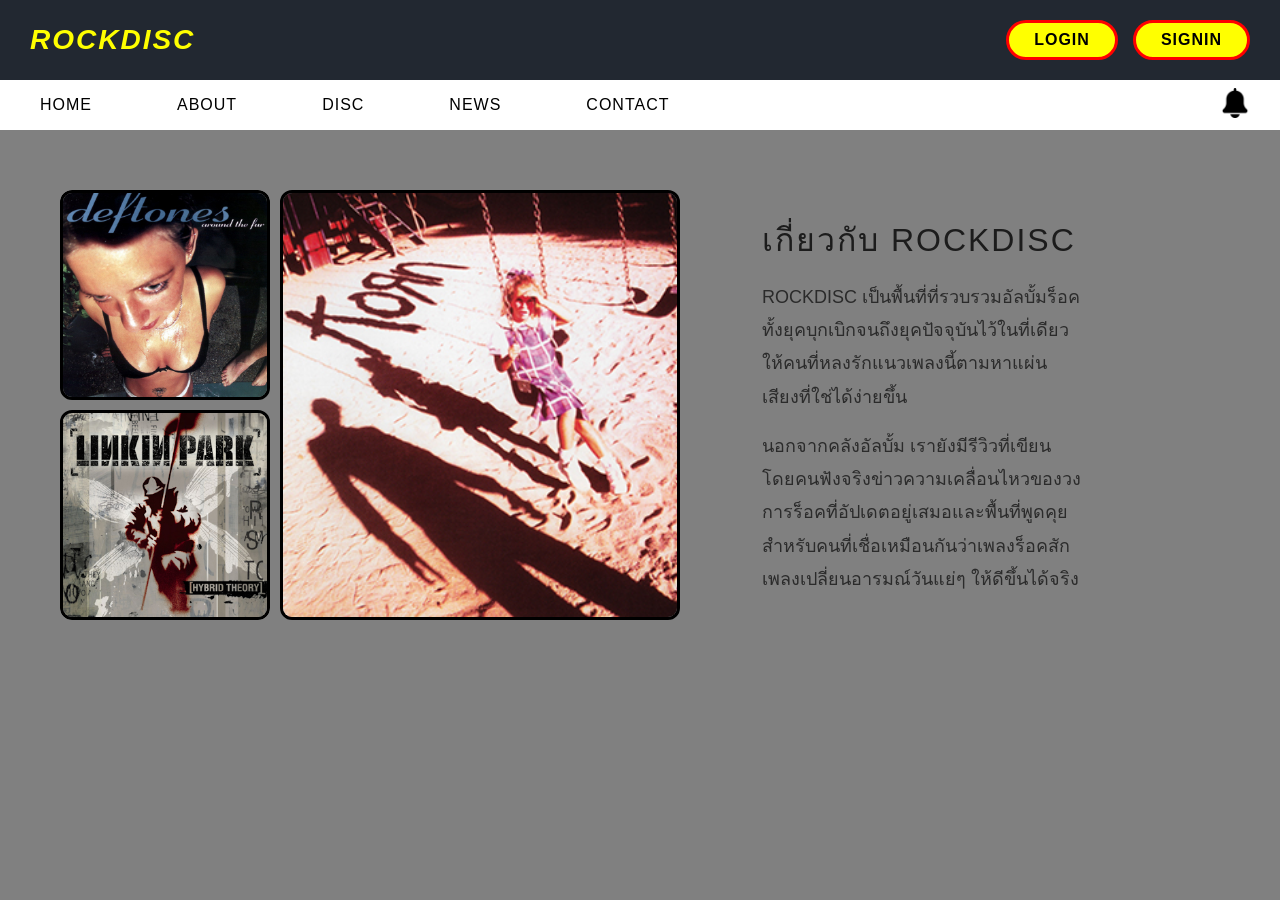
<file: index.html>
<!DOCTYPE html>
<html lang="en">
<head>
    <meta charset="UTF-8">
    <meta name="viewport" content="width=device-width, initial-scale=1.0">
    <link rel="stylesheet" href="index.css">
    <script src="script.js" defer></script>
    <title>ROCKDISC</title>
</head>
<body>
    <!-- ส่วนหัวเว็บ -->
    <header> 

        <div class="logo">ROCKDISC</div>

        <!-- กล่องคลุม 2 ปุ่ม -->
        <div class="header-btn" id="headerBtn">

            <button class="btn-log">LOGIN</button>
            <button class="btn-sign">SIGNIN</button>
        
        </div>

        <!-- แสดงแทนปุ่ม หลังจาก login/signup สำเร็จ -->
        <div class="user-chip" id="userChip">
            <div class="avatar" id="avatarLetter">G</div>
            <span id="userGreeting">สวัสดี</span>
            <button class="btn-logout" id="btnLogout">LOGOUT</button>
        </div>

    </header>

    <!-- เมนูนำทาง -->
     <nav>
        <ul class="navbar">
            <li><a href="index.html">HOME</a></li>
            <li><a href="about.html">ABOUT</a></li>
            <li><a href="disc.html">DISC</a></li>
            <li><a href="news.html">NEWS</a></li>
            <li><a href="contact.html">CONTACT</a></li>
        </ul>

        <div><img src="img/bell.png" alt="#" class="notice"></div>
     </nav>

     <!-- กล่องเนื้อหาคลุม 3 คอลัม -->
      <div class="main-con">

        <!-- เนื้อหาฝั่งซ้าย -->
        <div class="left-panel">
            
            <!-- 2 รูปฝั่งซ้าย -->
            <div class="band-pic">
                <img src="img/dt-arf.jpg" alt="Deftones" class="def">
                <img src="img/hb-lp.jpg" alt="LinkinPark" class="lin">
            </div>

        </div>

        <!-- 1 รูปตรงกลาง -->
        <div class="band-center">
            <img src="img/k-k.jpg" alt="KoRn" class="korn">
        </div>

        <!-- เนื้อหาฝั่งขวา -->
        <div class="right-panel">

            <!-- เนื้อหาโปรโมทเว็บ -->
            <div class="promo">
                <span class="promo-eyebrow">เกี่ยวกับ ROCKDISC</span>
                <p class="promo-text">
                    ROCKDISC เป็นพื้นที่ที่รวบรวมอัลบั้มร็อคทั้งยุคบุกเบิกจนถึงยุคปัจจุบันไว้ในที่เดียวให้คนที่หลงรักแนวเพลงนี้ตามหาแผ่นเสียงที่ใช่ได้ง่ายขึ้น
                </p>
                <p class="promo-text">
                    นอกจากคลังอัลบั้ม เรายังมีรีวิวที่เขียนโดยคนฟังจริงข่าวความเคลื่อนไหวของวงการร็อคที่อัปเดตอยู่เสมอและพื้นที่พูดคุยสำหรับคนที่เชื่อเหมือนกันว่าเพลงร็อคสักเพลงเปลี่ยนอารมณ์วันแย่ๆ ให้ดีขึ้นได้จริง
                </p>
            </div>

        </div>

      </div>

      <!-- ป๊อปอัป login / signup -->
      <div class="overlay" id="overlay">
        <div class="modal">
          <button class="modal-close" onclick="closeModal()">✕</button>
          <div class="modal-head">
            <div class="label">ROCKDISC</div>
          </div>
          <div class="tabs">
            <div class="tab" id="tabLogin" onclick="switchTab('login')">LOGIN</div>
            <div class="tab" id="tabSignup" onclick="switchTab('signup')">SIGN UP</div>
          </div>

          <!-- login pane -->
          <div class="form-pane" id="paneLogin">
            <form onsubmit="return handleLogin(event)">
              <div class="field">
                <label>Email</label>
                <input type="email" id="loginEmail" required placeholder="you@example.com">
              </div>
              <div class="field">
                <label>Password</label>
                <input type="password" id="loginPassword" required placeholder="••••••••">
              </div>
              <button class="submit-btn" type="submit">เข้าสู่ระบบ</button>
            </form>
            <div class="switch-line">ยังไม่มีบัญชี? <a onclick="switchTab('signup')">สมัครสมาชิก</a></div>
          </div>

          <!-- signup pane -->
          <div class="form-pane" id="paneSignup">
            <form onsubmit="return handleSignup(event)">
              <div class="field">
                <label>ชื่อผู้ใช้</label>
                <input type="text" id="signupName" required placeholder="Your name">
              </div>
              <div class="field">
                <label>Email</label>
                <input type="email" id="signupEmail" required placeholder="you@example.com">
              </div>
              <div class="field">
                <label>Password</label>
                <input type="password" id="signupPassword" required minlength="6" placeholder="อย่างน้อย 6 ตัวอักษร">
              </div>
              <div class="error-msg" id="signupError">กรุณากรอกข้อมูลให้ครบและรหัสผ่านอย่างน้อย 6 ตัวอักษร</div>
              <button class="submit-btn" type="submit">สมัครสมาชิก</button>
            </form>
            <div class="switch-line">มีบัญชีอยู่แล้ว? <a onclick="switchTab('login')">เข้าสู่ระบบ</a></div>
          </div>
        </div>
      </div>

      <div class="toast" id="toast"></div>
</body>
</html>
</file>
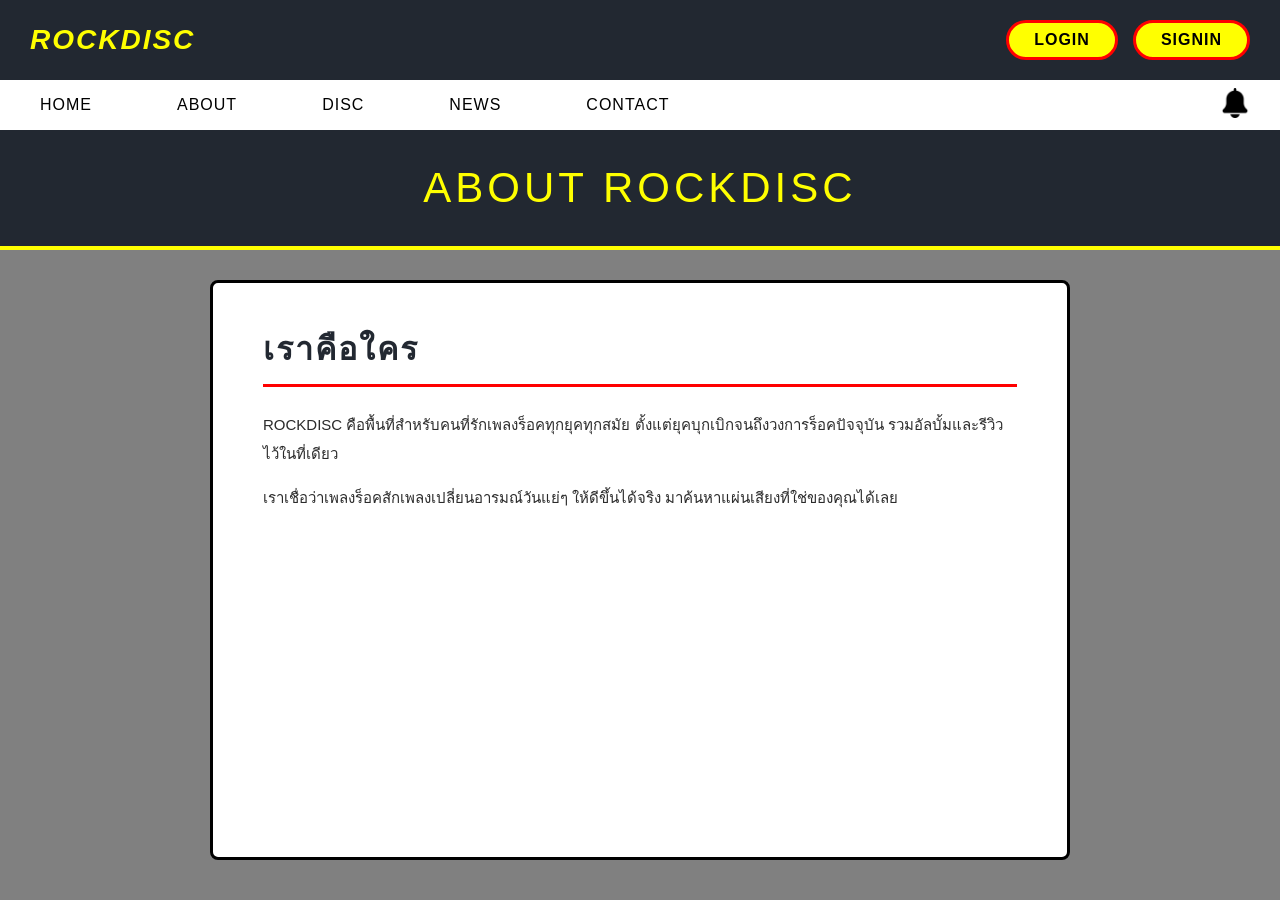
<file: about.html>
<!DOCTYPE html>
<html lang="en">
<head>
    <meta charset="UTF-8">
    <meta name="viewport" content="width=device-width, initial-scale=1.0">
    <link rel="stylesheet" href="about.css">
    <script src="script.js" defer></script>
    <title>ROCKDISC - ABOUT</title>
</head>
<body>

    <header>
        <div class="logo">ROCKDISC</div>
        <div class="header-btn" id="headerBtn">
            <button class="btn-log">LOGIN</button>
            <button class="btn-sign">SIGNIN</button>
        </div>
        <div class="user-chip" id="userChip">
            <div class="avatar" id="avatarLetter">G</div>
            <span id="userGreeting">สวัสดี</span>
            <button class="btn-logout" id="btnLogout">LOGOUT</button>
        </div>
    </header>

    <nav>
        <ul class="navbar">
            <li><a href="index.html">HOME</a></li>
            <li><a href="about.html">ABOUT</a></li>
            <li><a href="disc.html">DISC</a></li>
            <li><a href="news.html">NEWS</a></li>
            <li><a href="contact.html">CONTACT</a></li>
        </ul>
        <div><img src="img/bell.png" alt="#" class="notice"></div>
    </nav>

    <!-- กล่อง banner บนสุด -->
    <div class="about-banner">
        <span>ABOUT ROCKDISC</span>
    </div>

    <!-- กล่องเนื้อหา -->
    <div class="about-content">
        <h1>เราคือใคร</h1>
        <p>
            ROCKDISC คือพื้นที่สำหรับคนที่รักเพลงร็อคทุกยุคทุกสมัย
            ตั้งแต่ยุคบุกเบิกจนถึงวงการร็อคปัจจุบัน รวมอัลบั้มและรีวิวไว้ในที่เดียว
        </p>
        <p>
            เราเชื่อว่าเพลงร็อคสักเพลงเปลี่ยนอารมณ์วันแย่ๆ ให้ดีขึ้นได้จริง
            มาค้นหาแผ่นเสียงที่ใช่ของคุณได้เลย
        </p>
    </div>

    <div class="overlay" id="overlay">
        <div class="modal">
            <button class="modal-close" onclick="closeModal()">✕</button>
            <div class="modal-head">
                <div class="label">ROCKDISC</div>
            </div>
            <div class="tabs">
                <div class="tab" id="tabLogin" onclick="switchTab('login')">LOGIN</div>
                <div class="tab" id="tabSignup" onclick="switchTab('signup')">SIGN UP</div>
            </div>
            <div class="form-pane" id="paneLogin">
                <form onsubmit="return handleLogin(event)">
                    <div class="field">
                        <label>Email</label>
                        <input type="email" id="loginEmail" required placeholder="you@example.com">
                    </div>
                    <div class="field">
                        <label>Password</label>
                        <input type="password" id="loginPassword" required placeholder="••••••••">
                    </div>
                    <button class="submit-btn" type="submit">เข้าสู่ระบบ</button>
                </form>
                <div class="switch-line">ยังไม่มีบัญชี? <a onclick="switchTab('signup')">สมัครสมาชิก</a></div>
            </div>
            <div class="form-pane" id="paneSignup">
                <form onsubmit="return handleSignup(event)">
                    <div class="field">
                        <label>ชื่อผู้ใช้</label>
                        <input type="text" id="signupName" required placeholder="Your name">
                    </div>
                    <div class="field">
                        <label>Email</label>
                        <input type="email" id="signupEmail" required placeholder="you@example.com">
                    </div>
                    <div class="field">
                        <label>Password</label>
                        <input type="password" id="signupPassword" required minlength="6" placeholder="อย่างน้อย 6 ตัวอักษร">
                    </div>
                    <div class="error-msg" id="signupError">กรุณากรอกข้อมูลให้ครบและรหัสผ่านอย่างน้อย 6 ตัวอักษร</div>
                    <button class="submit-btn" type="submit">สมัครสมาชิก</button>
                </form>
                <div class="switch-line">มีบัญชีอยู่แล้ว? <a onclick="switchTab('login')">เข้าสู่ระบบ</a></div>
            </div>
        </div>
    </div>

    <div class="toast" id="toast"></div>

</body>
</html>
</file>
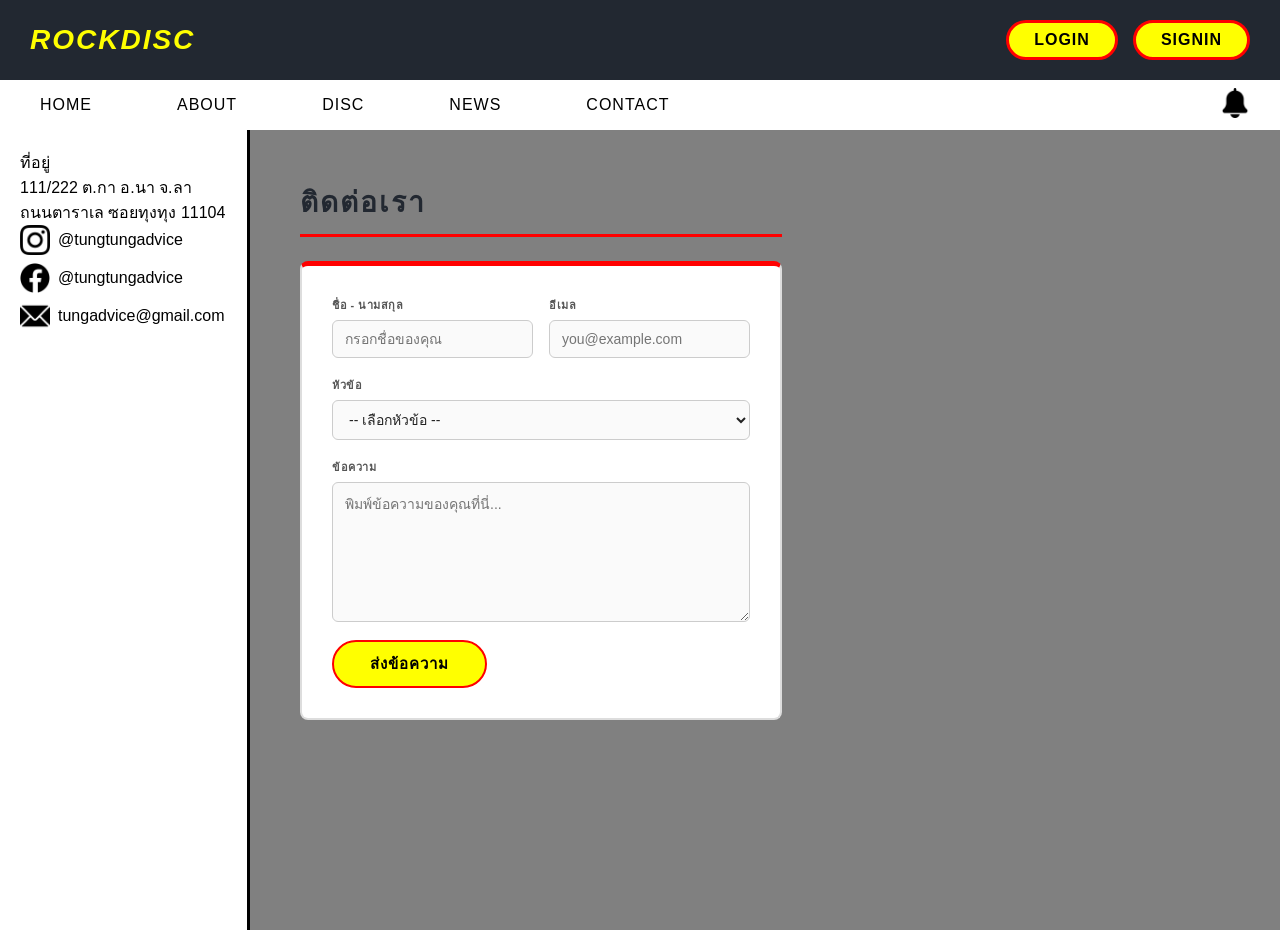
<file: contact.html>
<!DOCTYPE html>
<html lang="en">
<head>
    <meta charset="UTF-8">
    <meta name="viewport" content="width=device-width, initial-scale=1.0">
    <link rel="stylesheet" href="contact.css">
    <script src="script.js" defer></script>
    <title>ROCKDISC</title>
</head>
<body>

    <header>
        <div class="logo">ROCKDISC</div>

        <div class="header-btn" id="headerBtn">
            <button class="btn-log">LOGIN</button>
            <button class="btn-sign">SIGNIN</button>
        </div>

        <div class="user-chip" id="userChip">
            <div class="avatar" id="avatarLetter">G</div>
            <span id="userGreeting">สวัสดี</span>
            <button class="btn-logout" id="btnLogout">LOGOUT</button>
        </div>
    </header>

    <nav>
        <ul class="navbar">
            <li><a href="index.html">HOME</a></li>
            <li><a href="about.html">ABOUT</a></li>
            <li><a href="disc.html">DISC</a></li>
            <li><a href="news.html">NEWS</a></li>
            <li><a href="contact.html">CONTACT</a></li>
        </ul>
        <div><img src="img/bell.png" alt="#" class="notice"></div>
    </nav>

    <main>
        <div class="main-con">
            <div class="sidebar">
                <p>ที่อยู่</p>
                <p>111/222 ต.กา อ.นา จ.ลา
                ถนนตาราเล ซอยทุงทุง
                11104</p>
                <div class="icon">
                    <img src="img/instagram.png" alt="#" class="ig"><p>@tungtungadvice</p>
                </div>
                <div class="icon">
                    <img src="img/facebook.png" alt="#" class="fb"><p>@tungtungadvice</p>
                </div>
                <div class="icon">
                    <img src="img/email.png" alt="#" class="em"><p>tungadvice@gmail.com</p>
                </div>
            </div>

            <div class="content">
    <h1>ติดต่อเรา</h1>

    <div class="contact-form">

        <div class="form-row">
            <div class="form-group">
                <label>ชื่อ - นามสกุล</label>
                <input type="text" placeholder="กรอกชื่อของคุณ">
            </div>
            <div class="form-group">
                <label>อีเมล</label>
                <input type="email" placeholder="you@example.com">
            </div>
        </div>

        <div class="form-group">
            <label>หัวข้อ</label>
            <select>
                <option value="">-- เลือกหัวข้อ --</option>
                <option>สอบถามสินค้า</option>
                <option>แจ้งปัญหาการสั่งซื้อ</option>
                <option>แนะนำ / ติชม</option>
                <option>ร่วมงานกับเรา</option>
                <option>อื่นๆ</option>
            </select>
        </div>

        <div class="form-group">
            <label>ข้อความ</label>
            <textarea placeholder="พิมพ์ข้อความของคุณที่นี่..."></textarea>
        </div>

        <button class="contact-submit">ส่งข้อความ</button>

    </div>
</div>
    </main>

    <div class="overlay" id="overlay">
        <div class="modal">
            <button class="modal-close" onclick="closeModal()">✕</button>
            <div class="modal-head">
                <div class="label">ROCKDISC</div>
            </div>
            <div class="tabs">
                <div class="tab" id="tabLogin" onclick="switchTab('login')">LOGIN</div>
                <div class="tab" id="tabSignup" onclick="switchTab('signup')">SIGN UP</div>
            </div>

            <div class="form-pane" id="paneLogin">
                <form onsubmit="return handleLogin(event)">
                    <div class="field">
                        <label>Email</label>
                        <input type="email" id="loginEmail" required placeholder="you@example.com">
                    </div>
                    <div class="field">
                        <label>Password</label>
                        <input type="password" id="loginPassword" required placeholder="••••••••">
                    </div>
                    <button class="submit-btn" type="submit">เข้าสู่ระบบ</button>
                </form>
                <div class="switch-line">ยังไม่มีบัญชี? <a onclick="switchTab('signup')">สมัครสมาชิก</a></div>
            </div>

            <div class="form-pane" id="paneSignup">
                <form onsubmit="return handleSignup(event)">
                    <div class="field">
                        <label>ชื่อผู้ใช้</label>
                        <input type="text" id="signupName" required placeholder="Your name">
                    </div>
                    <div class="field">
                        <label>Email</label>
                        <input type="email" id="signupEmail" required placeholder="you@example.com">
                    </div>
                    <div class="field">
                        <label>Password</label>
                        <input type="password" id="signupPassword" required minlength="6" placeholder="อย่างน้อย 6 ตัวอักษร">
                    </div>
                    <div class="error-msg" id="signupError">กรุณากรอกข้อมูลให้ครบและรหัสผ่านอย่างน้อย 6 ตัวอักษร</div>
                    <button class="submit-btn" type="submit">สมัครสมาชิก</button>
                </form>
                <div class="switch-line">มีบัญชีอยู่แล้ว? <a onclick="switchTab('login')">เข้าสู่ระบบ</a></div>
            </div>
        </div>
    </div>

    <div class="toast" id="toast"></div>

</body>
</html>
</file>
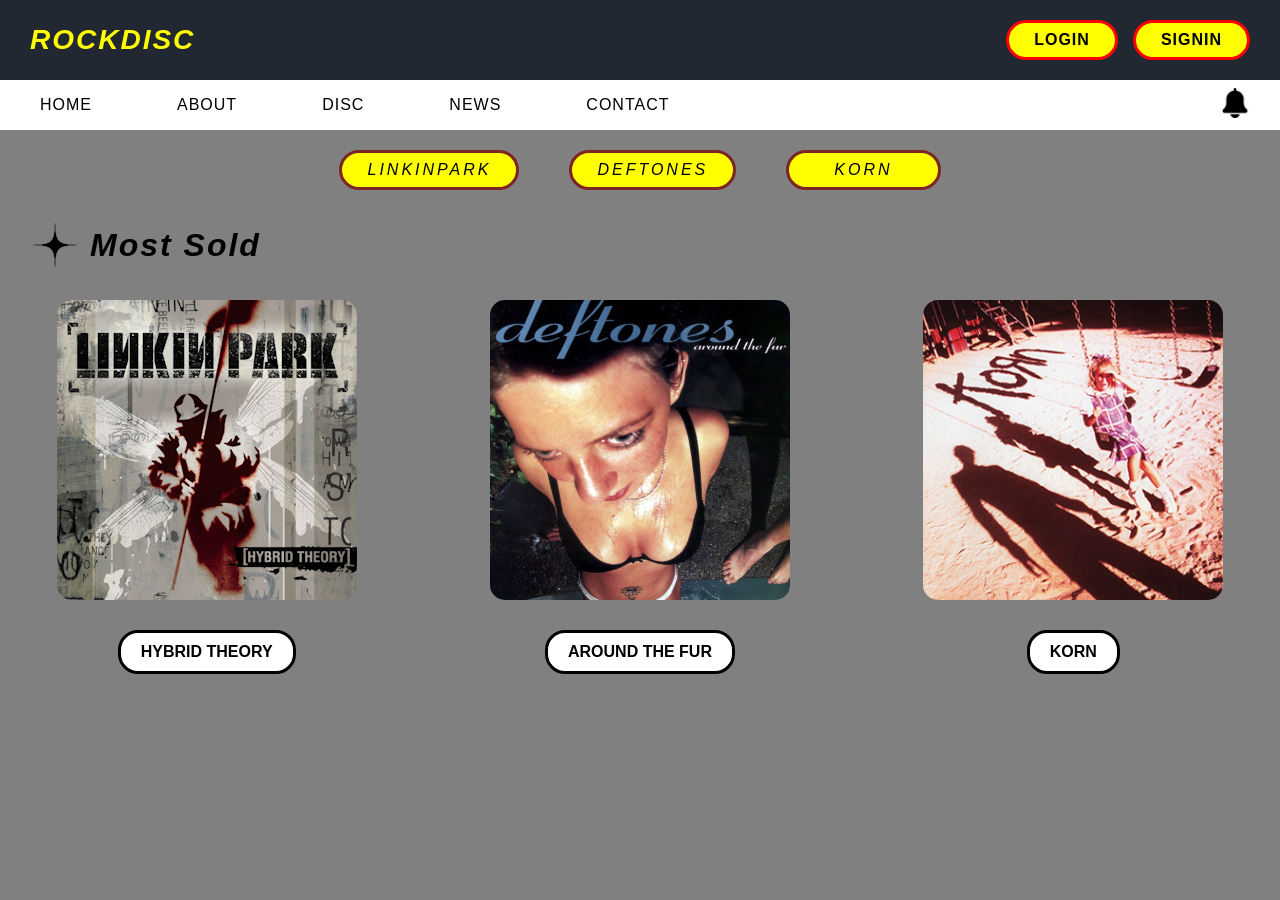
<file: disc.html>
<!DOCTYPE html>
<html lang="en">
<head>
    <meta charset="UTF-8">
    <meta name="viewport" content="width=device-width, initial-scale=1.0">
    <link rel="stylesheet" href="disc.css">
    <script src="script.js" defer></script>
    <title>ROCKDISC</title>
</head>
<body>
    <!-- ส่วนหัวเว็บ -->
    <header> 

        <div class="logo">ROCKDISC</div>

        <!-- กล่องคลุม 2 ปุ่ม -->
        <div class="header-btn" id="headerBtn">

            <button class="btn-log">LOGIN</button>
            <button class="btn-sign">SIGNIN</button>
        
        </div>

        <!-- แสดงแทนปุ่ม หลังจาก login/signup สำเร็จ -->
        <div class="user-chip" id="userChip">
            <div class="avatar" id="avatarLetter">G</div>
            <span id="userGreeting">สวัสดี</span>
            <button class="btn-logout" id="btnLogout">LOGOUT</button>
        </div>

    </header>

    </header>

    <!-- เมนูนำทาง -->
     <nav>
        <ul class="navbar">
            <li><a href="index.html">HOME</a></li>
            <li><a href="about.html">ABOUT</a></li>
            <li><a href="disc.html">DISC</a></li>
            <li><a href="news.html">NEWS</a></li>
            <li><a href="contact.html">CONTACT</a></li>
        </ul>
        <div><img src="img/bell.png" alt="#" class="notice"></div>
     </nav>

     <main>
        <div class="band-name">
            <a href="#" class="lin">LINKINPARK</a>
            <a href="#" class="def">DEFTONES</a>
            <a href="#" class="korn">KORN</a>
        </div>

        <div class="head-sell">
            <img src="img/star-removebg-preview.png" alt="#" class="star">
            <h1>Most Sold</h1>
        </div>

        <div class="disc-img">
            <div class="album-lin">
                <img src="img/hb-lp.jpg" alt="#" class="hb">
                <a href="#" class="al-hb">HYBRID THEORY</a>
            </div>

            <div class="album-def">
                <img src="img/dt-arf.jpg" alt="#" class="dt">
                <a href="#" class="al-ar">AROUND THE FUR</a>
            </div>

            <div class="album-korn">
                <img src="img/k-k.jpg" alt="#" class="kk">
                <a href="#" class="al-k">KORN</a>
            </div>

        </div>
     </main>

     <!-- เพิ่มใน about.html ก่อน </body> -->
<div class="overlay" id="overlay">
    <div class="modal">
        <button class="modal-close" onclick="closeModal()">✕</button>
        <div class="modal-head">
            <div class="label">ROCKDISC</div>
        </div>
        <div class="tabs">
            <div class="tab" id="tabLogin" onclick="switchTab('login')">LOGIN</div>
            <div class="tab" id="tabSignup" onclick="switchTab('signup')">SIGN UP</div>
        </div>

        <div class="form-pane" id="paneLogin">
            <form onsubmit="return handleLogin(event)">
                <div class="field">
                    <label>Email</label>
                    <input type="email" id="loginEmail" required placeholder="you@example.com">
                </div>
                <div class="field">
                    <label>Password</label>
                    <input type="password" id="loginPassword" required placeholder="••••••••">
                </div>
                <button class="submit-btn" type="submit">เข้าสู่ระบบ</button>
            </form>
            <div class="switch-line">ยังไม่มีบัญชี? <a onclick="switchTab('signup')">สมัครสมาชิก</a></div>
        </div>

        <div class="form-pane" id="paneSignup">
            <form onsubmit="return handleSignup(event)">
                <div class="field">
                    <label>ชื่อผู้ใช้</label>
                    <input type="text" id="signupName" required placeholder="Your name">
                </div>
                <div class="field">
                    <label>Email</label>
                    <input type="email" id="signupEmail" required placeholder="you@example.com">
                </div>
                <div class="field">
                    <label>Password</label>
                    <input type="password" id="signupPassword" required minlength="6" placeholder="อย่างน้อย 6 ตัวอักษร">
                </div>
                <div class="error-msg" id="signupError">กรุณากรอกข้อมูลให้ครบและรหัสผ่านอย่างน้อย 6 ตัวอักษร</div>
                <button class="submit-btn" type="submit">สมัครสมาชิก</button>
            </form>
            <div class="switch-line">มีบัญชีอยู่แล้ว? <a onclick="switchTab('login')">เข้าสู่ระบบ</a></div>
        </div>
    </div>
</div>

<div class="toast" id="toast"></div>
</body>
</html>
</file>
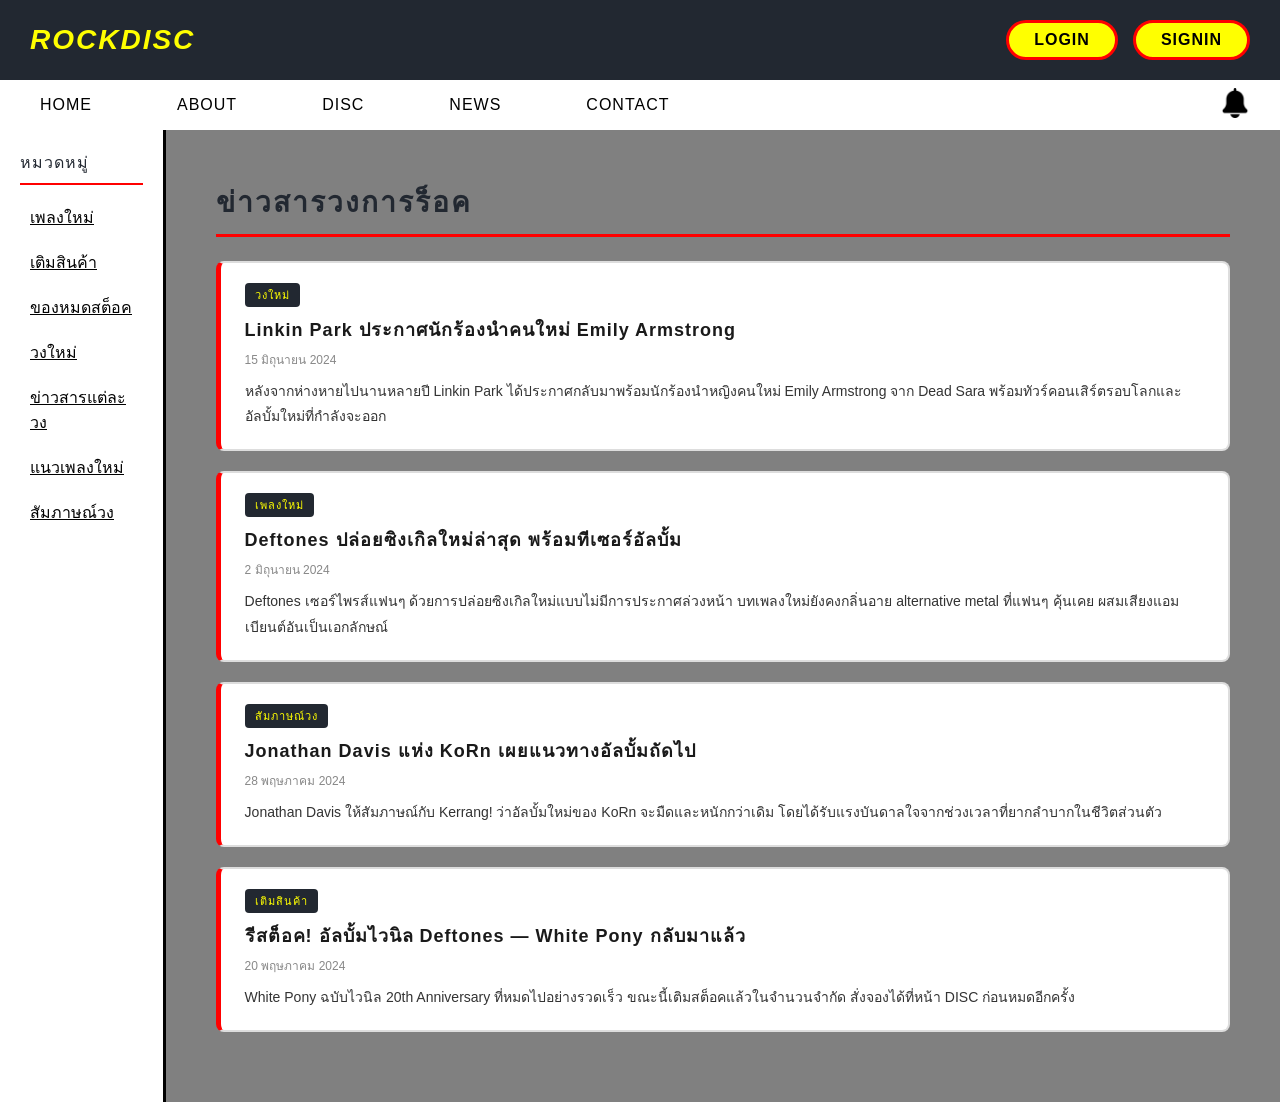
<file: news.html>
<!DOCTYPE html>
<html lang="en">
<head>
    <meta charset="UTF-8">
    <meta name="viewport" content="width=device-width, initial-scale=1.0">
    <link rel="stylesheet" href="news.css">
    <script src="script.js" defer></script>
    <title>ROCKDISC - NEWS</title>
</head>
<body>

    <header>
        <div class="logo">ROCKDISC</div>
        <div class="header-btn" id="headerBtn">
            <button class="btn-log">LOGIN</button>
            <button class="btn-sign">SIGNIN</button>
        </div>
        <div class="user-chip" id="userChip">
            <div class="avatar" id="avatarLetter">G</div>
            <span id="userGreeting">สวัสดี</span>
            <button class="btn-logout" id="btnLogout">LOGOUT</button>
        </div>
    </header>

    <nav>
        <ul class="navbar">
            <li><a href="index.html">HOME</a></li>
            <li><a href="about.html">ABOUT</a></li>
            <li><a href="disc.html">DISC</a></li>
            <li><a href="news.html">NEWS</a></li>
            <li><a href="contact.html">CONTACT</a></li>
        </ul>
        <div><img src="img/bell.png" alt="#" class="notice"></div>
    </nav>

    <main>
        <div class="main-con">

            <!-- sidebar หมวดหมู่ -->
            <div class="sidebar">
                <p class="sidebar-title">หมวดหมู่</p>
                <a href="#">เพลงใหม่</a>
                <a href="#">เติมสินค้า</a>
                <a href="#">ของหมดสต็อค</a>
                <a href="#">วงใหม่</a>
                <a href="#">ข่าวสารแต่ละวง</a>
                <a href="#">แนวเพลงใหม่</a>
                <a href="#">สัมภาษณ์วง</a>
            </div>

            <!-- เนื้อหาข่าว -->
            <div class="content">

                <h1>ข่าวสารวงการร็อค</h1>

                <!-- การ์ดข่าว 1 -->
                <div class="news-card">
                    <div class="news-tag">วงใหม่</div>
                    <h2 class="news-title">Linkin Park ประกาศนักร้องนำคนใหม่ Emily Armstrong</h2>
                    <p class="news-date">15 มิถุนายน 2024</p>
                    <p class="news-body">
                        หลังจากห่างหายไปนานหลายปี Linkin Park ได้ประกาศกลับมาพร้อมนักร้องนำหญิงคนใหม่
                        Emily Armstrong จาก Dead Sara พร้อมทัวร์คอนเสิร์ตรอบโลกและอัลบั้มใหม่ที่กำลังจะออก
                    </p>
                </div>

                <!-- การ์ดข่าว 2 -->
                <div class="news-card">
                    <div class="news-tag">เพลงใหม่</div>
                    <h2 class="news-title">Deftones ปล่อยซิงเกิลใหม่ล่าสุด พร้อมทีเซอร์อัลบั้ม</h2>
                    <p class="news-date">2 มิถุนายน 2024</p>
                    <p class="news-body">
                        Deftones เซอร์ไพรส์แฟนๆ ด้วยการปล่อยซิงเกิลใหม่แบบไม่มีการประกาศล่วงหน้า
                        บทเพลงใหม่ยังคงกลิ่นอาย alternative metal ที่แฟนๆ คุ้นเคย ผสมเสียงแอมเบียนต์อันเป็นเอกลักษณ์
                    </p>
                </div>

                <!-- การ์ดข่าว 3 -->
                <div class="news-card">
                    <div class="news-tag">สัมภาษณ์วง</div>
                    <h2 class="news-title">Jonathan Davis แห่ง KoRn เผยแนวทางอัลบั้มถัดไป</h2>
                    <p class="news-date">28 พฤษภาคม 2024</p>
                    <p class="news-body">
                        Jonathan Davis ให้สัมภาษณ์กับ Kerrang! ว่าอัลบั้มใหม่ของ KoRn
                        จะมืดและหนักกว่าเดิม โดยได้รับแรงบันดาลใจจากช่วงเวลาที่ยากลำบากในชีวิตส่วนตัว
                    </p>
                </div>

                <!-- การ์ดข่าว 4 -->
                <div class="news-card">
                    <div class="news-tag">เติมสินค้า</div>
                    <h2 class="news-title">รีสต็อค! อัลบั้มไวนิล Deftones — White Pony กลับมาแล้ว</h2>
                    <p class="news-date">20 พฤษภาคม 2024</p>
                    <p class="news-body">
                        White Pony ฉบับไวนิล 20th Anniversary ที่หมดไปอย่างรวดเร็ว
                        ขณะนี้เติมสต็อคแล้วในจำนวนจำกัด สั่งจองได้ที่หน้า DISC ก่อนหมดอีกครั้ง
                    </p>
                </div>

            </div>
        </div>
    </main>

    <div class="overlay" id="overlay">
        <div class="modal">
            <button class="modal-close" onclick="closeModal()">✕</button>
            <div class="modal-head">
                <div class="label">ROCKDISC</div>
            </div>
            <div class="tabs">
                <div class="tab" id="tabLogin" onclick="switchTab('login')">LOGIN</div>
                <div class="tab" id="tabSignup" onclick="switchTab('signup')">SIGN UP</div>
            </div>
            <div class="form-pane" id="paneLogin">
                <form onsubmit="return handleLogin(event)">
                    <div class="field">
                        <label>Email</label>
                        <input type="email" id="loginEmail" required placeholder="you@example.com">
                    </div>
                    <div class="field">
                        <label>Password</label>
                        <input type="password" id="loginPassword" required placeholder="••••••••">
                    </div>
                    <button class="submit-btn" type="submit">เข้าสู่ระบบ</button>
                </form>
                <div class="switch-line">ยังไม่มีบัญชี? <a onclick="switchTab('signup')">สมัครสมาชิก</a></div>
            </div>
            <div class="form-pane" id="paneSignup">
                <form onsubmit="return handleSignup(event)">
                    <div class="field">
                        <label>ชื่อผู้ใช้</label>
                        <input type="text" id="signupName" required placeholder="Your name">
                    </div>
                    <div class="field">
                        <label>Email</label>
                        <input type="email" id="signupEmail" required placeholder="you@example.com">
                    </div>
                    <div class="field">
                        <label>Password</label>
                        <input type="password" id="signupPassword" required minlength="6" placeholder="อย่างน้อย 6 ตัวอักษร">
                    </div>
                    <div class="error-msg" id="signupError">กรุณากรอกข้อมูลให้ครบและรหัสผ่านอย่างน้อย 6 ตัวอักษร</div>
                    <button class="submit-btn" type="submit">สมัครสมาชิก</button>
                </form>
                <div class="switch-line">มีบัญชีอยู่แล้ว? <a onclick="switchTab('login')">เข้าสู่ระบบ</a></div>
            </div>
        </div>
    </div>

    <div class="toast" id="toast"></div>

</body>
</html>
</file>
<file: index.css>
/* ตัวแปรสี ใช้กับโมดอล login/signup ด้านล่าง */
:root {
    --navy: #222831;
    --yellow: yellow;
    --red: red;
    --paper: #fdfaf2;
    --ink: #1c1c1c;
    --muted: #8a8a8a;
}

/* reset */
* { padding: 0;
    margin: 0;
    box-sizing: border-box;
}

body {font-family: Arial, sans-serif;
      background-color: gray;
}

/* กล่องส่วนหัวเว็บ */
header {background-color: #222831;
        display: flex; /*ทำให้เนื้อหาเป็นแนวนอน*/
        justify-content: space-between; /*ทำให้เนื้อหาห่างกัน*/
        align-items: center;
        padding: 20px 30px;
}

/* โลโก้ */
.logo { color: yellow;
        font-size: 28px;
        font-weight: bold; /*ทำให้ตัวอักษรเป็นตัวหนา*/
        font-style: italic; /*ตัวเอียง*/
        letter-spacing: 2px; /*ระยะห่างระหว่างตัวอักษร*/
        font-family: impact, arial, sans-serif;
}

/* กล่องปุ่มด้านขวา */
.header-btn {   display: flex;
                gap: 15px; /*ระยะห่างระหว่าง (ตัวปุ่ม)*/
}

/* ซ่อนกล่องปุ่ม login/signin หลังจาก login/สมัครสำเร็จ */
.header-btn.hidden { display: none; }

/* ตัวปุ่ม โดยกำหนดทั้งสองปุ่มพร้อมกัน */
.btn-log , .btn-sign {  background-color: yellow;
                        color: black;
                        border: 3px solid red; /*ตัวขอบกำหนด ความหนา 3 , สไตล์ขอบหนา , สีแดง*/
                        border-radius: 25px;
                        padding: 8px 25px;
                        font-size: 16px;
                        font-weight: bold;
                        letter-spacing: 1px;
                        cursor: pointer; /* เปลี่ยน cursor เป็นรูปมือเมื่อเอาเมาส์ไปชี้ */
}

/* การแสดงผลเมื่อเม้าชี้ */
.btn-log:hover , .btn-sign:hover {  background-color: gold;
                                    color: black;
                                    border-color: #7B2525;
}

/* กล่องที่โชว์แทนปุ่ม หลังจาก login/signup สำเร็จ */
.user-chip {    display: none;
                align-items: center;
                gap: 10px;
                color: yellow;
                font-family: impact, arial, sans-serif;
                letter-spacing: 1px;
}

.user-chip.show { display: flex; }

.user-chip .avatar {   width: 34px;
                        height: 34px;
                        border-radius: 50%;
                        background-color: yellow;
                        color: #222831;
                        display: flex;
                        align-items: center;
                        justify-content: center;
                        font-weight: bold;
                        font-family: impact, arial, sans-serif;
}

/* เมนูนำทาง */
nav {background-color: white;
     height: 50px;
     display: flex;
     align-items: center;
        border-color: black;
        justify-content: space-between;

}

.notice {width: 30px;
        height: 30px;
        overflow: hidden;
        margin: 30px;}

/* กล่องของรายการเมนู */
ul {display: flex;
    margin: 0;
    padding: 0;
    list-style: none; /*ลบจุดออก*/
    gap: 15px;
    
}

/* รายการเมนูในกล่อง */
ul li { margin-left: 10px;
        align-items: center;
        display: flex;
        }

/* ตัวเนื้อหาในรายการ */
ul li a {text-decoration: none;
         color: black;
         padding: 12px 30px;
         font-family: impact, arial, sans-serif;
         letter-spacing: 1px;}

ul li a:hover {background-color: rgb(198, 198, 198);
             border-color: black;
}

/* กล่องเนื้อหาคลุม 3 คอลัม */
.main-con {     display: grid;
                grid-template-columns: 220px auto 1fr; /*ซ้ายคงที่ 220 / กลางพอดีตัวรูป (ไม่กินพื้นที่เกิน) / ขวาเป็น 1fr ดึงข้อความเข้าใกล้รูป*/
                margin-top: 50px;
                margin-left: 50px;
}

/* 2 รูปฝั่งซ้าย */
.band-pic {     display: flex;
                flex-direction: column;
                gap: 10px;
                border-radius: 12px;
                overflow: hidden;
                margin-top: 10px;
                margin-left: 10px;
                
}

/* ตัวรูป */
.def,.lin {     width: 100%;
                object-fit: cover;
                border-radius: 12px;
                border: 3px solid black;
}

/* 1 รูปตรงกลาง */
.band-center {  min-width: 0;
                padding: 10px;
                display: flex;
                align-items: stretch;
}

/* ตัวรูป */
.korn { width: 400px;
        height: 430px;
        object-fit: cover;
        border-radius: 12px;
        border: 3px solid black;
}

/* เนื้อหาฝั่งขวา จัดให้ขยับเข้าใกล้รูปตรงกลาง แต่ยังมีระยะห่างพอดี */
.right-panel {  display: flex;
                flex-direction: column;
                justify-content: center;
                align-items: flex-start;
                padding: 30px 30px 30px 22px;
                margin-left: 50px;
}

.promo {        max-width: 320px;
                text-align: left;
}

.promo-eyebrow {    display: block;
                    font-family: impact, arial, sans-serif;
                    font-size: 32px;
                    letter-spacing: 2px;
                    text-transform: uppercase;
                    color: var(--ink);
                    margin-bottom: 16px;
}

.promo-text {   font-size: 18px;
                line-height: 1.85;
                color: #2b2b2b;
                margin-bottom: 16px;
}

.promo-text:last-child { margin-bottom: 0; }

/* ================= ป๊อปอัป login / signup ================= */

.overlay{
    position:fixed; inset:0;
    background:rgba(10,10,12,0.72);
    display:none;
    align-items:center;
    justify-content:center;
    z-index:50;
    padding:20px;
  }
  .overlay.open{ display:flex; }
  .modal{
    background:var(--paper);
    width:380px;
    max-width:100%;
    border-radius:10px;
    border:3px solid var(--navy);
    box-shadow:0 20px 50px rgba(0,0,0,0.5);
    position:relative;
    overflow:hidden;
  }
  .modal::before{
    content:"";
    position:absolute; top:0; left:0; right:0; height:6px;
    background:repeating-linear-gradient(90deg,var(--yellow) 0 16px, var(--red) 16px 32px);
  }
  .modal-head{
    padding:26px 26px 0 26px;
    text-align:center;
  }
  .modal-head .label{
    font-family: impact, arial, sans-serif;
    font-size:26px;
    color:var(--navy);
    letter-spacing:1px;
  }
  .modal-close{
    position:absolute; top:12px; right:14px;
    background:none; border:none; font-size:20px;
    cursor:pointer; color:var(--navy); font-weight:700;
  }
  .tabs{
    display:flex;
    margin:18px 26px 0 26px;
    border-bottom:2px solid #ddd5c0;
  }
  .tab{
    flex:1;
    text-align:center;
    padding:10px 0;
    font-weight:600;
    font-size:13px;
    letter-spacing:.5px;
    cursor:pointer;
    color:var(--muted);
    border-bottom:3px solid transparent;
    margin-bottom:-2px;
  }
  .tab.active{
    color:var(--ink);
    border-bottom:3px solid var(--red);
  }
  .form-pane{ display:none; padding:22px 26px 28px 26px; }
  .form-pane.active{ display:block; }
  .field{ margin-bottom:14px; }
  .field label{
    display:block;
    font-size:11px;
    font-weight:600;
    letter-spacing:.5px;
    color:#555;
    margin-bottom:5px;
    text-transform:uppercase;
  }
  .field input{
    width:100%;
    padding:10px 12px;
    border:1.5px solid #cfc7b2;
    border-radius:6px;
    font-family: Arial, sans-serif;
    font-size:14px;
    background:#fff;
  }
  .field input:focus{
    outline:none;
    border-color:var(--red);
  }
  .submit-btn{
    width:100%;
    margin-top:6px;
    padding:11px 0;
    background:var(--yellow);
    border:2px solid var(--red);
    border-radius:999px;
    font-family: Arial, sans-serif;
    font-weight:700;
    font-size:14px;
    letter-spacing:.5px;
    cursor:pointer;
  }
  .submit-btn:hover{ filter:brightness(0.97); }
  .switch-line{
    text-align:center;
    font-size:12px;
    color:#666;
    margin-top:14px;
  }
  .switch-line a{ color:var(--red); font-weight:600; text-decoration:none; cursor:pointer; }
  .error-msg{
    color:var(--red);
    font-size:12px;
    margin-top:-6px;
    margin-bottom:10px;
    display:none;
  }
  .toast{
    position:fixed;
    bottom:24px; left:50%;
    transform:translateX(-50%) translateY(20px);
    background:var(--navy);
    color:var(--yellow);
    padding:13px 24px;
    border-radius:8px;
    font-size:13px;
    font-weight:600;
    letter-spacing:.4px;
    opacity:0;
    pointer-events:none;
    transition:opacity .25s ease, transform .25s ease;
    z-index:60;
    border-left:4px solid var(--yellow);
  }
  .toast.show{
    opacity:1;
    transform:translateX(-50%) translateY(0);
  }

  .btn-logout {
    background-color: transparent;
    color: yellow;
    border: 2px solid yellow;
    border-radius: 25px;
    padding: 5px 16px;
    font-size: 13px;
    font-weight: bold;
    letter-spacing: 1px;
    cursor: pointer;
    font-family: impact, arial, sans-serif;
}

.btn-logout:hover {
    background-color: yellow;
    color: #222831;
}
</file>
<file: about.css>
/* reset */
/* ตัวแปรสี ใช้กับโมดอล login/signup ด้านล่าง */
:root {
    --navy: #222831;
    --yellow: yellow;
    --red: red;
    --paper: #fdfaf2;
    --ink: #1c1c1c;
    --muted: #8a8a8a;
}

/* reset */
* { padding: 0;
    margin: 0;
    box-sizing: border-box;
}

body {font-family: Arial, sans-serif;
      background-color: gray;
}

/* กล่องส่วนหัวเว็บ */
header {background-color: #222831;
        display: flex; /*ทำให้เนื้อหาเป็นแนวนอน*/
        justify-content: space-between; /*ทำให้เนื้อหาห่างกัน*/
        align-items: center;
        padding: 20px 30px;
}

/* โลโก้ */
.logo { color: yellow;
        font-size: 28px;
        font-weight: bold; /*ทำให้ตัวอักษรเป็นตัวหนา*/
        font-style: italic; /*ตัวเอียง*/
        letter-spacing: 2px; /*ระยะห่างระหว่างตัวอักษร*/
        font-family: impact, arial, sans-serif;
}

/* กล่องปุ่มด้านขวา */
.header-btn {   display: flex;
                gap: 15px; /*ระยะห่างระหว่าง (ตัวปุ่ม)*/
}

/* ซ่อนกล่องปุ่ม login/signin หลังจาก login/สมัครสำเร็จ */
.header-btn.hidden { display: none; }

/* ตัวปุ่ม โดยกำหนดทั้งสองปุ่มพร้อมกัน */
.btn-log , .btn-sign {  background-color: yellow;
                        color: black;
                        border: 3px solid red; /*ตัวขอบกำหนด ความหนา 3 , สไตล์ขอบหนา , สีแดง*/
                        border-radius: 25px;
                        padding: 8px 25px;
                        font-size: 16px;
                        font-weight: bold;
                        letter-spacing: 1px;
                        cursor: pointer; /* เปลี่ยน cursor เป็นรูปมือเมื่อเอาเมาส์ไปชี้ */
}

/* การแสดงผลเมื่อเม้าชี้ */
.btn-log:hover , .btn-sign:hover {  background-color: gold;
                                    color: black;
                                    border-color: #7B2525;
}

/* กล่องที่โชว์แทนปุ่ม หลังจาก login/signup สำเร็จ */
.user-chip {    display: none;
                align-items: center;
                gap: 10px;
                color: yellow;
                font-family: impact, arial, sans-serif;
                letter-spacing: 1px;
}

.user-chip.show { display: flex; }

.user-chip .avatar {   width: 34px;
                        height: 34px;
                        border-radius: 50%;
                        background-color: yellow;
                        color: #222831;
                        display: flex;
                        align-items: center;
                        justify-content: center;
                        font-weight: bold;
                        font-family: impact, arial, sans-serif;
}

/* เมนูนำทาง */
nav {background-color: white;
     height: 50px;
     display: flex;
     align-items: center;
        border-color: black;
        justify-content: space-between;

}

.notice {width: 30px;
        height: 30px;
        overflow: hidden;
        margin: 30px;}

/* กล่องของรายการเมนู */
ul {display: flex;
    margin: 0;
    padding: 0;
    list-style: none; /*ลบจุดออก*/
    gap: 15px;
    
}

/* รายการเมนูในกล่อง */
ul li { margin-left: 10px;
        align-items: center;
        display: flex;
        }

/* ตัวเนื้อหาในรายการ */
ul li a {text-decoration: none;
         color: black;
         padding: 12px 30px;
         font-family: impact, arial, sans-serif;
         letter-spacing: 1px;}

ul li a:hover {background-color: rgb(198, 198, 198);
             border-color: black;
}

.overlay{
    position:fixed; inset:0;
    background:rgba(10,10,12,0.72);
    display:none;
    align-items:center;
    justify-content:center;
    z-index:50;
    padding:20px;
  }
  .overlay.open{ display:flex; }
  .modal{
    background:var(--paper);
    width:380px;
    max-width:100%;
    border-radius:10px;
    border:3px solid var(--navy);
    box-shadow:0 20px 50px rgba(0,0,0,0.5);
    position:relative;
    overflow:hidden;
  }
  .modal::before{
    content:"";
    position:absolute; top:0; left:0; right:0; height:6px;
    background:repeating-linear-gradient(90deg,var(--yellow) 0 16px, var(--red) 16px 32px);
  }
  .modal-head{
    padding:26px 26px 0 26px;
    text-align:center;
  }
  .modal-head .label{
    font-family: impact, arial, sans-serif;
    font-size:26px;
    color:var(--navy);
    letter-spacing:1px;
  }
  .modal-close{
    position:absolute; top:12px; right:14px;
    background:none; border:none; font-size:20px;
    cursor:pointer; color:var(--navy); font-weight:700;
  }
  .tabs{
    display:flex;
    margin:18px 26px 0 26px;
    border-bottom:2px solid #ddd5c0;
  }
  .tab{
    flex:1;
    text-align:center;
    padding:10px 0;
    font-weight:600;
    font-size:13px;
    letter-spacing:.5px;
    cursor:pointer;
    color:var(--muted);
    border-bottom:3px solid transparent;
    margin-bottom:-2px;
  }
  .tab.active{
    color:var(--ink);
    border-bottom:3px solid var(--red);
  }
  .form-pane{ display:none; padding:22px 26px 28px 26px; }
  .form-pane.active{ display:block; }
  .field{ margin-bottom:14px; }
  .field label{
    display:block;
    font-size:11px;
    font-weight:600;
    letter-spacing:.5px;
    color:#555;
    margin-bottom:5px;
    text-transform:uppercase;
  }
  .field input{
    width:100%;
    padding:10px 12px;
    border:1.5px solid #cfc7b2;
    border-radius:6px;
    font-family: Arial, sans-serif;
    font-size:14px;
    background:#fff;
  }
  .field input:focus{
    outline:none;
    border-color:var(--red);
  }
  .submit-btn{
    width:100%;
    margin-top:6px;
    padding:11px 0;
    background:var(--yellow);
    border:2px solid var(--red);
    border-radius:999px;
    font-family: Arial, sans-serif;
    font-weight:700;
    font-size:14px;
    letter-spacing:.5px;
    cursor:pointer;
  }
  .submit-btn:hover{ filter:brightness(0.97); }
  .switch-line{
    text-align:center;
    font-size:12px;
    color:#666;
    margin-top:14px;
  }
  .switch-line a{ color:var(--red); font-weight:600; text-decoration:none; cursor:pointer; }
  .error-msg{
    color:var(--red);
    font-size:12px;
    margin-top:-6px;
    margin-bottom:10px;
    display:none;
  }
  .toast{
    position:fixed;
    bottom:24px; left:50%;
    transform:translateX(-50%) translateY(20px);
    background:var(--navy);
    color:var(--yellow);
    padding:13px 24px;
    border-radius:8px;
    font-size:13px;
    font-weight:600;
    letter-spacing:.4px;
    opacity:0;
    pointer-events:none;
    transition:opacity .25s ease, transform .25s ease;
    z-index:60;
    border-left:4px solid var(--yellow);
  }
  .toast.show{
    opacity:1;
    transform:translateX(-50%) translateY(0);
  }

  .btn-logout {
    background-color: transparent;
    color: yellow;
    border: 2px solid yellow;
    border-radius: 25px;
    padding: 5px 16px;
    font-size: 13px;
    font-weight: bold;
    letter-spacing: 1px;
    cursor: pointer;
    font-family: impact, arial, sans-serif;
}

.btn-logout:hover {
    background-color: yellow;
    color: #222831;
}

/* ทุก style เดิมจาก index.css วางไว้ด้านบนตามปกติ */
/* ... (copy ทั้งหมดจาก index.css) ... */

/* ===== เพิ่มเฉพาะหน้า about ===== */

/* กล่อง banner บนสุด — พื้นดำ ข้อความเหลือง */
.about-banner {
    background-color: #222831;
    height: 120px;
    display: flex;
    align-items: center;
    justify-content: center;
    border-bottom: 4px solid yellow;
}

.about-banner span {
    font-family: impact, arial, sans-serif;
    font-size: 42px;
    color: yellow;
    letter-spacing: 4px;
}

/* กล่องเนื้อหา */
.about-content {
    background-color: white;
    margin: 30px auto;
    max-width: 860px;
    padding: 40px 50px;
    border: 3px solid black;
    border-radius: 8px;
    min-height: calc(100vh - 320px);
}

.about-content h1 {
    font-family: impact, arial, sans-serif;
    font-size: 32px;
    letter-spacing: 2px;
    margin-bottom: 24px;
    color: #222831;
    border-bottom: 3px solid red;
    padding-bottom: 10px;
}

.about-content p {
    font-size: 15px;
    line-height: 1.9;
    color: #2b2b2b;
    margin-bottom: 16px;
    margin-left: 0;
}

.notice {width: 30px;
        height: 30px;
        overflow: hidden;
        margin: 30px;}
</file>
<file: contact.css>
/* reset */
/* ตัวแปรสี ใช้กับโมดอล login/signup ด้านล่าง */
:root {
    --navy: #222831;
    --yellow: yellow;
    --red: red;
    --paper: #fdfaf2;
    --ink: #1c1c1c;
    --muted: #8a8a8a;
}

/* reset */
* { padding: 0;
    margin: 0;
    box-sizing: border-box;
}

body {font-family: Arial, sans-serif;
      background-color: gray;
}

/* กล่องส่วนหัวเว็บ */
header {background-color: #222831;
        display: flex; /*ทำให้เนื้อหาเป็นแนวนอน*/
        justify-content: space-between; /*ทำให้เนื้อหาห่างกัน*/
        align-items: center;
        padding: 20px 30px;
}

/* โลโก้ */
.logo { color: yellow;
        font-size: 28px;
        font-weight: bold; /*ทำให้ตัวอักษรเป็นตัวหนา*/
        font-style: italic; /*ตัวเอียง*/
        letter-spacing: 2px; /*ระยะห่างระหว่างตัวอักษร*/
        font-family: impact, arial, sans-serif;
}

/* กล่องปุ่มด้านขวา */
.header-btn {   display: flex;
                gap: 15px; /*ระยะห่างระหว่าง (ตัวปุ่ม)*/
}

/* ซ่อนกล่องปุ่ม login/signin หลังจาก login/สมัครสำเร็จ */
.header-btn.hidden { display: none; }

/* ตัวปุ่ม โดยกำหนดทั้งสองปุ่มพร้อมกัน */
.btn-log , .btn-sign {  background-color: yellow;
                        color: black;
                        border: 3px solid red; /*ตัวขอบกำหนด ความหนา 3 , สไตล์ขอบหนา , สีแดง*/
                        border-radius: 25px;
                        padding: 8px 25px;
                        font-size: 16px;
                        font-weight: bold;
                        letter-spacing: 1px;
                        cursor: pointer; /* เปลี่ยน cursor เป็นรูปมือเมื่อเอาเมาส์ไปชี้ */
}

/* การแสดงผลเมื่อเม้าชี้ */
.btn-log:hover , .btn-sign:hover {  background-color: gold;
                                    color: black;
                                    border-color: #7B2525;
}

/* กล่องที่โชว์แทนปุ่ม หลังจาก login/signup สำเร็จ */
.user-chip {    display: none;
                align-items: center;
                gap: 10px;
                color: yellow;
                font-family: impact, arial, sans-serif;
                letter-spacing: 1px;
}

.user-chip.show { display: flex; }

.user-chip .avatar {   width: 34px;
                        height: 34px;
                        border-radius: 50%;
                        background-color: yellow;
                        color: #222831;
                        display: flex;
                        align-items: center;
                        justify-content: center;
                        font-weight: bold;
                        font-family: impact, arial, sans-serif;
}

/* เมนูนำทาง */
nav {background-color: white;
     height: 50px;
     display: flex;
     align-items: center;
        border-color: black;
        justify-content: space-between;

}

.notice {width: 30px;
        height: 30px;
        overflow: hidden;
        margin: 30px;}

/* กล่องของรายการเมนู */
ul {display: flex;
    margin: 0;
    padding: 0;
    list-style: none; /*ลบจุดออก*/
    gap: 15px;
    
}

/* รายการเมนูในกล่อง */
ul li { margin-left: 10px;
        align-items: center;
        display: flex;
        }

/* ตัวเนื้อหาในรายการ */
ul li a {text-decoration: none;
         color: black;
         padding: 12px 30px;
         font-family: impact, arial, sans-serif;
         letter-spacing: 1px;}

ul li a:hover {background-color: rgb(198, 198, 198);
             border-color: black;
}

.main-con {display: flex;}

.sidebar {
    display: flex;
    flex-direction: column;
    min-height: calc(100vh - 100px);
    width: 250px;        /* เพิ่มจาก 180px */
    padding: 20px;
    background-color: white;
    border-right: 3px solid black;
}

.sidebar a {color: black;
                margin: 10px;
                align-items: center;}

.content {display: block;
        margin: 50px;
        align-items: center;
        justify-content: center;}

h1 {margin-left: 50px;
        margin-bottom: 20px;}

.ig, .fb, .em {
    width: 30px;
    height: 30px;
    overflow: visible;   /* แก้จาก hidden เป็น visible */
    object-fit: contain; /* ให้รูปพอดีกรอบ */
    flex-shrink: 0;      /* ไม่ให้รูปหด */
}
.icon {
    display: flex;
    align-items: center;
    gap: 8px;            /* เพิ่ม gap แทน margin */
    margin-bottom: 8px;
}

.icon p {
    margin: 0;           /* reset margin ใน icon */
}

.overlay{
    position:fixed; inset:0;
    background:rgba(10,10,12,0.72);
    display:none;
    align-items:center;
    justify-content:center;
    z-index:50;
    padding:20px;
  }
  .overlay.open{ display:flex; }
  .modal{
    background:var(--paper);
    width:380px;
    max-width:100%;
    border-radius:10px;
    border:3px solid var(--navy);
    box-shadow:0 20px 50px rgba(0,0,0,0.5);
    position:relative;
    overflow:hidden;
  }
  .modal::before{
    content:"";
    position:absolute; top:0; left:0; right:0; height:6px;
    background:repeating-linear-gradient(90deg,var(--yellow) 0 16px, var(--red) 16px 32px);
  }
  .modal-head{
    padding:26px 26px 0 26px;
    text-align:center;
  }
  .modal-head .label{
    font-family: impact, arial, sans-serif;
    font-size:26px;
    color:var(--navy);
    letter-spacing:1px;
  }
  .modal-close{
    position:absolute; top:12px; right:14px;
    background:none; border:none; font-size:20px;
    cursor:pointer; color:var(--navy); font-weight:700;
  }
  .tabs{
    display:flex;
    margin:18px 26px 0 26px;
    border-bottom:2px solid #ddd5c0;
  }
  .tab{
    flex:1;
    text-align:center;
    padding:10px 0;
    font-weight:600;
    font-size:13px;
    letter-spacing:.5px;
    cursor:pointer;
    color:var(--muted);
    border-bottom:3px solid transparent;
    margin-bottom:-2px;
  }
  .tab.active{
    color:var(--ink);
    border-bottom:3px solid var(--red);
  }
  .form-pane{ display:none; padding:22px 26px 28px 26px; }
  .form-pane.active{ display:block; }
  .field{ margin-bottom:14px; }
  .field label{
    display:block;
    font-size:11px;
    font-weight:600;
    letter-spacing:.5px;
    color:#555;
    margin-bottom:5px;
    text-transform:uppercase;
  }
  .field input{
    width:100%;
    padding:10px 12px;
    border:1.5px solid #cfc7b2;
    border-radius:6px;
    font-family: Arial, sans-serif;
    font-size:14px;
    background:#fff;
  }
  .field input:focus{
    outline:none;
    border-color:var(--red);
  }
  .submit-btn{
    width:100%;
    margin-top:6px;
    padding:11px 0;
    background:var(--yellow);
    border:2px solid var(--red);
    border-radius:999px;
    font-family: Arial, sans-serif;
    font-weight:700;
    font-size:14px;
    letter-spacing:.5px;
    cursor:pointer;
  }
  .submit-btn:hover{ filter:brightness(0.97); }
  .switch-line{
    text-align:center;
    font-size:12px;
    color:#666;
    margin-top:14px;
  }
  .switch-line a{ color:var(--red); font-weight:600; text-decoration:none; cursor:pointer; }
  .error-msg{
    color:var(--red);
    font-size:12px;
    margin-top:-6px;
    margin-bottom:10px;
    display:none;
  }
  .toast{
    position:fixed;
    bottom:24px; left:50%;
    transform:translateX(-50%) translateY(20px);
    background:var(--navy);
    color:var(--yellow);
    padding:13px 24px;
    border-radius:8px;
    font-size:13px;
    font-weight:600;
    letter-spacing:.4px;
    opacity:0;
    pointer-events:none;
    transition:opacity .25s ease, transform .25s ease;
    z-index:60;
    border-left:4px solid var(--yellow);
  }
  .toast.show{
    opacity:1;
    transform:translateX(-50%) translateY(0);
  }

  .btn-logout {
    background-color: transparent;
    color: yellow;
    border: 2px solid yellow;
    border-radius: 25px;
    padding: 5px 16px;
    font-size: 13px;
    font-weight: bold;
    letter-spacing: 1px;
    cursor: pointer;
    font-family: impact, arial, sans-serif;
}

.btn-logout:hover {
    background-color: yellow;
    color: #222831;
}

/* ===== หน้า contact ===== */

.content h1 {
    font-family: impact, arial, sans-serif;
    font-size: 28px;
    letter-spacing: 2px;
    color: #222831;
    margin: 0 0 24px 0;
    padding-bottom: 10px;
    border-bottom: 3px solid red;
}

.contact-form {
    background-color: white;
    border: 2px solid #ddd;
    border-radius: 8px;
    padding: 30px;
    max-width: 680px;
    border-top: 5px solid red;
}

/* จัด 2 ช่องแถวเดียวกัน */
.form-row {
    display: flex;
    gap: 16px;
    margin-bottom: 0;
}

.form-row .form-group {
    flex: 1;
}

.form-group {
    display: flex;
    flex-direction: column;
    margin-bottom: 18px;
}

.form-group label {
    font-size: 11px;
    font-weight: 700;
    letter-spacing: 0.5px;
    color: #555;
    text-transform: uppercase;
    margin-bottom: 6px;
}

.form-group input,
.form-group select,
.form-group textarea {
    padding: 10px 12px;
    border: 1.5px solid #ccc;
    border-radius: 6px;
    font-family: Arial, sans-serif;
    font-size: 14px;
    color: #222;
    background: #fafafa;
    transition: border-color 0.2s;
}

.form-group input:focus,
.form-group select:focus,
.form-group textarea:focus {
    outline: none;
    border-color: red;
    background: #fff;
}

.form-group textarea {
    height: 140px;
    resize: vertical;
}

.contact-submit {
    background-color: yellow;
    color: black;
    border: 2px solid red;
    border-radius: 25px;
    padding: 10px 36px;
    font-size: 15px;
    font-weight: bold;
    font-family: impact, arial, sans-serif;
    letter-spacing: 1px;
    cursor: pointer;
}

.contact-submit:hover {
    background-color: gold;
    border-color: #7B2525;
}
.notice {width: 30px;
        height: 30px;
        overflow: hidden;
        margin: 30px;}
</file>
<file: disc.css>
/* reset */
/* ตัวแปรสี ใช้กับโมดอล login/signup ด้านล่าง */
:root {
    --navy: #222831;
    --yellow: yellow;
    --red: red;
    --paper: #fdfaf2;
    --ink: #1c1c1c;
    --muted: #8a8a8a;
}

/* reset */
* { padding: 0;
    margin: 0;
    box-sizing: border-box;
}

body {font-family: Arial, sans-serif;
      background-color: gray;
}

/* กล่องส่วนหัวเว็บ */
header {background-color: #222831;
        display: flex; /*ทำให้เนื้อหาเป็นแนวนอน*/
        justify-content: space-between; /*ทำให้เนื้อหาห่างกัน*/
        align-items: center;
        padding: 20px 30px;
}

/* โลโก้ */
.logo { color: yellow;
        font-size: 28px;
        font-weight: bold; /*ทำให้ตัวอักษรเป็นตัวหนา*/
        font-style: italic; /*ตัวเอียง*/
        letter-spacing: 2px; /*ระยะห่างระหว่างตัวอักษร*/
        font-family: impact, arial, sans-serif;
}

/* กล่องปุ่มด้านขวา */
.header-btn {   display: flex;
                gap: 15px; /*ระยะห่างระหว่าง (ตัวปุ่ม)*/
}

/* ซ่อนกล่องปุ่ม login/signin หลังจาก login/สมัครสำเร็จ */
.header-btn.hidden { display: none; }

/* ตัวปุ่ม โดยกำหนดทั้งสองปุ่มพร้อมกัน */
.btn-log , .btn-sign {  background-color: yellow;
                        color: black;
                        border: 3px solid red; /*ตัวขอบกำหนด ความหนา 3 , สไตล์ขอบหนา , สีแดง*/
                        border-radius: 25px;
                        padding: 8px 25px;
                        font-size: 16px;
                        font-weight: bold;
                        letter-spacing: 1px;
                        cursor: pointer; /* เปลี่ยน cursor เป็นรูปมือเมื่อเอาเมาส์ไปชี้ */
}

/* การแสดงผลเมื่อเม้าชี้ */
.btn-log:hover , .btn-sign:hover {  background-color: gold;
                                    color: black;
                                    border-color: #7B2525;
}

/* กล่องที่โชว์แทนปุ่ม หลังจาก login/signup สำเร็จ */
.user-chip {    display: none;
                align-items: center;
                gap: 10px;
                color: yellow;
                font-family: impact, arial, sans-serif;
                letter-spacing: 1px;
}

.user-chip.show { display: flex; }

.user-chip .avatar {   width: 34px;
                        height: 34px;
                        border-radius: 50%;
                        background-color: yellow;
                        color: #222831;
                        display: flex;
                        align-items: center;
                        justify-content: center;
                        font-weight: bold;
                        font-family: impact, arial, sans-serif;
}

/* เมนูนำทาง */
nav {background-color: white;
     height: 50px;
     display: flex;
     align-items: center;
        border-color: black;
        justify-content: space-between;

}

.notice {width: 30px;
        height: 30px;
        overflow: hidden;
        margin: 30px;}

/* กล่องของรายการเมนู */
ul {display: flex;
    margin: 0;
    padding: 0;
    list-style: none; /*ลบจุดออก*/
    gap: 15px;
    
}

/* รายการเมนูในกล่อง */
ul li { margin-left: 10px;
        align-items: center;
        display: flex;
        }

/* ตัวเนื้อหาในรายการ */
ul li a {text-decoration: none;
         color: black;
         padding: 12px 30px;
         font-family: impact, arial, sans-serif;
         letter-spacing: 1px;}

ul li a:hover {background-color: rgb(198, 198, 198);
             border-color: black;
}

.band-name {display: flex;
            margin: 20px;
            gap: 50px;
            align-items: center;
            justify-content: center;
            }

.lin , .def , .korn {border: #7B2525 3px solid;
                    border-radius: 25px;
                    background-color: yellow;
                    color:black;
                    text-decoration: none;
                    padding: 8px 25px;
                    font-family: impact, arial, sans-serif;
                    letter-spacing: 3px;
                    font-style: italic;
                }

.korn {padding: 8px 45px;}

.lin:hover , .def:hover , .korn:hover {background-color: goldenrod;
                                        cursor: pointer;}

.head-sell {display: flex;
            margin-left: 30px;
            margin-top: 30px;
            align-items: center;
            gap: 10px;
            font-family: impact, arial, sans-serif;
            letter-spacing: 2px;
            font-style: italic;}

.star {overflow: hidden;
    max-width: 50px;
    max-height: 50px;}

.disc-img {display: flex;
            margin-top: 30px;
            overflow: hidden;
            justify-content: space-between;
            gap: 20px;}

.hb {max-width: 300px;
    max-height: 300px;
    border-radius: 15px;}

.dt {max-width: 300px;
    max-height: 300px;
    border-radius: 15px;}

.kk {max-width: 300px;
    max-height: 300px;
    border-radius: 15px;}

.album-lin {flex: 1;
            display: flex;
            flex-direction: column;
            align-items: center;}

.album-def {flex: 1;
            display: flex;
            flex-direction: column;
            align-items: center;}

.album-korn {flex: 1;
            display: flex;
            flex-direction: column;
            align-items: center;}

.al-hb {text-decoration: none;
        font-family: arial,sans-serif;
        margin-top: 30px;
        color: black;
        border: 3px solid black;
        border-radius: 20px;
        background-color: white;
        padding: 10px 20px;
        font-weight: bold;}

.al-ar {text-decoration: none;
        font-family: arial,sans-serif;
        margin-top: 30px;
        color: black;
        border: 3px solid black;
        border-radius: 20px;
        background-color: white;
        padding: 10px 20px;
        font-weight: bold;}

.al-k {text-decoration: none;
        font-family: arial,sans-serif;
        margin-top: 30px;
        color: black;
        border: 3px solid black;
        border-radius: 20px;
        background-color: white;
        padding: 10px 20px;
        font-weight: bold;}

.al-hb:hover {background-color: gray;
            cursor: pointer;}

.al-ar:hover {background-color: gray;
            cursor: pointer;}

.al-k:hover {background-color: gray;
            cursor: pointer;}


.notice {width: 30px;
        height: 30px;
        overflow: hidden;
        margin: 30px;}
        
.overlay{
    position:fixed; inset:0;
    background:rgba(10,10,12,0.72);
    display:none;
    align-items:center;
    justify-content:center;
    z-index:50;
    padding:20px;
  }
  .overlay.open{ display:flex; }
  .modal{
    background:var(--paper);
    width:380px;
    max-width:100%;
    border-radius:10px;
    border:3px solid var(--navy);
    box-shadow:0 20px 50px rgba(0,0,0,0.5);
    position:relative;
    overflow:hidden;
  }
  .modal::before{
    content:"";
    position:absolute; top:0; left:0; right:0; height:6px;
    background:repeating-linear-gradient(90deg,var(--yellow) 0 16px, var(--red) 16px 32px);
  }
  .modal-head{
    padding:26px 26px 0 26px;
    text-align:center;
  }
  .modal-head .label{
    font-family: impact, arial, sans-serif;
    font-size:26px;
    color:var(--navy);
    letter-spacing:1px;
  }
  .modal-close{
    position:absolute; top:12px; right:14px;
    background:none; border:none; font-size:20px;
    cursor:pointer; color:var(--navy); font-weight:700;
  }
  .tabs{
    display:flex;
    margin:18px 26px 0 26px;
    border-bottom:2px solid #ddd5c0;
  }
  .tab{
    flex:1;
    text-align:center;
    padding:10px 0;
    font-weight:600;
    font-size:13px;
    letter-spacing:.5px;
    cursor:pointer;
    color:var(--muted);
    border-bottom:3px solid transparent;
    margin-bottom:-2px;
  }
  .tab.active{
    color:var(--ink);
    border-bottom:3px solid var(--red);
  }
  .form-pane{ display:none; padding:22px 26px 28px 26px; }
  .form-pane.active{ display:block; }
  .field{ margin-bottom:14px; }
  .field label{
    display:block;
    font-size:11px;
    font-weight:600;
    letter-spacing:.5px;
    color:#555;
    margin-bottom:5px;
    text-transform:uppercase;
  }
  .field input{
    width:100%;
    padding:10px 12px;
    border:1.5px solid #cfc7b2;
    border-radius:6px;
    font-family: Arial, sans-serif;
    font-size:14px;
    background:#fff;
  }
  .field input:focus{
    outline:none;
    border-color:var(--red);
  }
  .submit-btn{
    width:100%;
    margin-top:6px;
    padding:11px 0;
    background:var(--yellow);
    border:2px solid var(--red);
    border-radius:999px;
    font-family: Arial, sans-serif;
    font-weight:700;
    font-size:14px;
    letter-spacing:.5px;
    cursor:pointer;
  }
  .submit-btn:hover{ filter:brightness(0.97); }
  .switch-line{
    text-align:center;
    font-size:12px;
    color:#666;
    margin-top:14px;
  }
  .switch-line a{ color:var(--red); font-weight:600; text-decoration:none; cursor:pointer; }
  .error-msg{
    color:var(--red);
    font-size:12px;
    margin-top:-6px;
    margin-bottom:10px;
    display:none;
  }
  .toast{
    position:fixed;
    bottom:24px; left:50%;
    transform:translateX(-50%) translateY(20px);
    background:var(--navy);
    color:var(--yellow);
    padding:13px 24px;
    border-radius:8px;
    font-size:13px;
    font-weight:600;
    letter-spacing:.4px;
    opacity:0;
    pointer-events:none;
    transition:opacity .25s ease, transform .25s ease;
    z-index:60;
    border-left:4px solid var(--yellow);
  }
  .toast.show{
    opacity:1;
    transform:translateX(-50%) translateY(0);
  }

  .btn-logout {
    background-color: transparent;
    color: yellow;
    border: 2px solid yellow;
    border-radius: 25px;
    padding: 5px 16px;
    font-size: 13px;
    font-weight: bold;
    letter-spacing: 1px;
    cursor: pointer;
    font-family: impact, arial, sans-serif;
}

.btn-logout:hover {
    background-color: yellow;
    color: #222831;
}
</file>
<file: news.css>
/* ตัวแปรสี ใช้กับโมดอล login/signup ด้านล่าง */
:root {
    --navy: #222831;
    --yellow: yellow;
    --red: red;
    --paper: #fdfaf2;
    --ink: #1c1c1c;
    --muted: #8a8a8a;
}

/* reset */
* { padding: 0;
    margin: 0;
    box-sizing: border-box;
}

body {font-family: Arial, sans-serif;
      background-color: gray;
}

/* กล่องส่วนหัวเว็บ */
header {background-color: #222831;
        display: flex; /*ทำให้เนื้อหาเป็นแนวนอน*/
        justify-content: space-between; /*ทำให้เนื้อหาห่างกัน*/
        align-items: center;
        padding: 20px 30px;
}

/* โลโก้ */
.logo { color: yellow;
        font-size: 28px;
        font-weight: bold; /*ทำให้ตัวอักษรเป็นตัวหนา*/
        font-style: italic; /*ตัวเอียง*/
        letter-spacing: 2px; /*ระยะห่างระหว่างตัวอักษร*/
        font-family: impact, arial, sans-serif;
}

/* กล่องปุ่มด้านขวา */
.header-btn {   display: flex;
                gap: 15px; /*ระยะห่างระหว่าง (ตัวปุ่ม)*/
}

/* ซ่อนกล่องปุ่ม login/signin หลังจาก login/สมัครสำเร็จ */
.header-btn.hidden { display: none; }

/* ตัวปุ่ม โดยกำหนดทั้งสองปุ่มพร้อมกัน */
.btn-log , .btn-sign {  background-color: yellow;
                        color: black;
                        border: 3px solid red; /*ตัวขอบกำหนด ความหนา 3 , สไตล์ขอบหนา , สีแดง*/
                        border-radius: 25px;
                        padding: 8px 25px;
                        font-size: 16px;
                        font-weight: bold;
                        letter-spacing: 1px;
                        cursor: pointer; /* เปลี่ยน cursor เป็นรูปมือเมื่อเอาเมาส์ไปชี้ */
}

/* การแสดงผลเมื่อเม้าชี้ */
.btn-log:hover , .btn-sign:hover {  background-color: gold;
                                    color: black;
                                    border-color: #7B2525;
}

/* กล่องที่โชว์แทนปุ่ม หลังจาก login/signup สำเร็จ */
.user-chip {    display: none;
                align-items: center;
                gap: 10px;
                color: yellow;
                font-family: impact, arial, sans-serif;
                letter-spacing: 1px;
}

.user-chip.show { display: flex; }

.user-chip .avatar {   width: 34px;
                        height: 34px;
                        border-radius: 50%;
                        background-color: yellow;
                        color: #222831;
                        display: flex;
                        align-items: center;
                        justify-content: center;
                        font-weight: bold;
                        font-family: impact, arial, sans-serif;
}

/* เมนูนำทาง */
nav {background-color: white;
     height: 50px;
     display: flex;
     align-items: center;
        border-color: black;
        justify-content: space-between;

}

.notice {width: 30px;
        height: 30px;
        overflow: hidden;
        margin: 30px;}

/* กล่องของรายการเมนู */
ul {display: flex;
    margin: 0;
    padding: 0;
    list-style: none; /*ลบจุดออก*/
    gap: 15px;
    
}

/* รายการเมนูในกล่อง */
ul li { margin-left: 10px;
        align-items: center;
        display: flex;
        }

/* ตัวเนื้อหาในรายการ */
ul li a {text-decoration: none;
         color: black;
         padding: 12px 30px;
         font-family: impact, arial, sans-serif;
         letter-spacing: 1px;}

ul li a:hover {background-color: rgb(198, 198, 198);
             border-color: black;
}


.main-con {display: flex;}

.sidebar {
    display: flex;
    flex-direction: column;
    min-height: calc(100vh - 100px); /* เต็มหน้าจอเสมอ */
    width: 180px;
    padding: 20px;
    background-color: white;
    border-right: 3px solid black;
}

.sidebar a {color: black;
                margin: 10px;
                align-items: center;}

.content {display: block;
        margin: 50px;
        align-items: center;
        justify-content: center;}

h1 {margin-left: 50px;
        margin-bottom: 20px;}

.overlay{
    position:fixed; inset:0;
    background:rgba(10,10,12,0.72);
    display:none;
    align-items:center;
    justify-content:center;
    z-index:50;
    padding:20px;
  }
  .overlay.open{ display:flex; }
  .modal{
    background:var(--paper);
    width:380px;
    max-width:100%;
    border-radius:10px;
    border:3px solid var(--navy);
    box-shadow:0 20px 50px rgba(0,0,0,0.5);
    position:relative;
    overflow:hidden;
  }
  .modal::before{
    content:"";
    position:absolute; top:0; left:0; right:0; height:6px;
    background:repeating-linear-gradient(90deg,var(--yellow) 0 16px, var(--red) 16px 32px);
  }
  .modal-head{
    padding:26px 26px 0 26px;
    text-align:center;
  }
  .modal-head .label{
    font-family: impact, arial, sans-serif;
    font-size:26px;
    color:var(--navy);
    letter-spacing:1px;
  }
  .modal-close{
    position:absolute; top:12px; right:14px;
    background:none; border:none; font-size:20px;
    cursor:pointer; color:var(--navy); font-weight:700;
  }
  .tabs{
    display:flex;
    margin:18px 26px 0 26px;
    border-bottom:2px solid #ddd5c0;
  }
  .tab{
    flex:1;
    text-align:center;
    padding:10px 0;
    font-weight:600;
    font-size:13px;
    letter-spacing:.5px;
    cursor:pointer;
    color:var(--muted);
    border-bottom:3px solid transparent;
    margin-bottom:-2px;
  }
  .tab.active{
    color:var(--ink);
    border-bottom:3px solid var(--red);
  }
  .form-pane{ display:none; padding:22px 26px 28px 26px; }
  .form-pane.active{ display:block; }
  .field{ margin-bottom:14px; }
  .field label{
    display:block;
    font-size:11px;
    font-weight:600;
    letter-spacing:.5px;
    color:#555;
    margin-bottom:5px;
    text-transform:uppercase;
  }
  .field input{
    width:100%;
    padding:10px 12px;
    border:1.5px solid #cfc7b2;
    border-radius:6px;
    font-family: Arial, sans-serif;
    font-size:14px;
    background:#fff;
  }
  .field input:focus{
    outline:none;
    border-color:var(--red);
  }
  .submit-btn{
    width:100%;
    margin-top:6px;
    padding:11px 0;
    background:var(--yellow);
    border:2px solid var(--red);
    border-radius:999px;
    font-family: Arial, sans-serif;
    font-weight:700;
    font-size:14px;
    letter-spacing:.5px;
    cursor:pointer;
  }
  .submit-btn:hover{ filter:brightness(0.97); }
  .switch-line{
    text-align:center;
    font-size:12px;
    color:#666;
    margin-top:14px;
  }
  .switch-line a{ color:var(--red); font-weight:600; text-decoration:none; cursor:pointer; }
  .error-msg{
    color:var(--red);
    font-size:12px;
    margin-top:-6px;
    margin-bottom:10px;
    display:none;
  }
  .toast{
    position:fixed;
    bottom:24px; left:50%;
    transform:translateX(-50%) translateY(20px);
    background:var(--navy);
    color:var(--yellow);
    padding:13px 24px;
    border-radius:8px;
    font-size:13px;
    font-weight:600;
    letter-spacing:.4px;
    opacity:0;
    pointer-events:none;
    transition:opacity .25s ease, transform .25s ease;
    z-index:60;
    border-left:4px solid var(--yellow);
  }
  .toast.show{
    opacity:1;
    transform:translateX(-50%) translateY(0);
  }

  .btn-logout {
    background-color: transparent;
    color: yellow;
    border: 2px solid yellow;
    border-radius: 25px;
    padding: 5px 16px;
    font-size: 13px;
    font-weight: bold;
    letter-spacing: 1px;
    cursor: pointer;
    font-family: impact, arial, sans-serif;
}

.btn-logout:hover {
    background-color: yellow;
    color: #222831;
}

/* ===== เนื้อหาหน้า news ===== */

.sidebar-title {
    font-family: impact, arial, sans-serif;
    font-size: 16px;
    letter-spacing: 1px;
    color: #222831;
    margin-bottom: 10px;
    padding-bottom: 8px;
    border-bottom: 2px solid red;
}

.content h1 {
    font-family: impact, arial, sans-serif;
    font-size: 28px;
    letter-spacing: 2px;
    color: #222831;
    margin-left: 0;
    margin-bottom: 24px;
    padding-bottom: 10px;
    border-bottom: 3px solid red;
}

/* การ์ดข่าวแต่ละชิ้น */
.news-card {
    background-color: white;
    border: 2px solid #ddd;
    border-radius: 8px;
    padding: 20px 24px;
    margin-bottom: 20px;
    border-left: 5px solid red;
}

.news-card:hover {
    border-left-color: yellow;
    box-shadow: 0 4px 12px rgba(0,0,0,0.15);
}

/* ป้ายหมวดหมู่ */
.news-tag {
    display: inline-block;
    background-color: #222831;
    color: yellow;
    font-family: impact, arial, sans-serif;
    font-size: 11px;
    letter-spacing: 1px;
    padding: 3px 10px;
    border-radius: 4px;
    margin-bottom: 8px;
}

.news-title {
    font-size: 18px;
    font-family: impact, arial, sans-serif;
    letter-spacing: 1px;
    color: #1a1a1a;
    margin-bottom: 6px;
}

.news-date {
    font-size: 12px;
    color: #888;
    margin-bottom: 10px;
    margin-left: 0;
}

.news-body {
    font-size: 14px;
    line-height: 1.8;
    color: #333;
    margin: 0;
}

.notice {width: 30px;
        height: 30px;
        overflow: hidden;
        margin: 30px;}
</file>
